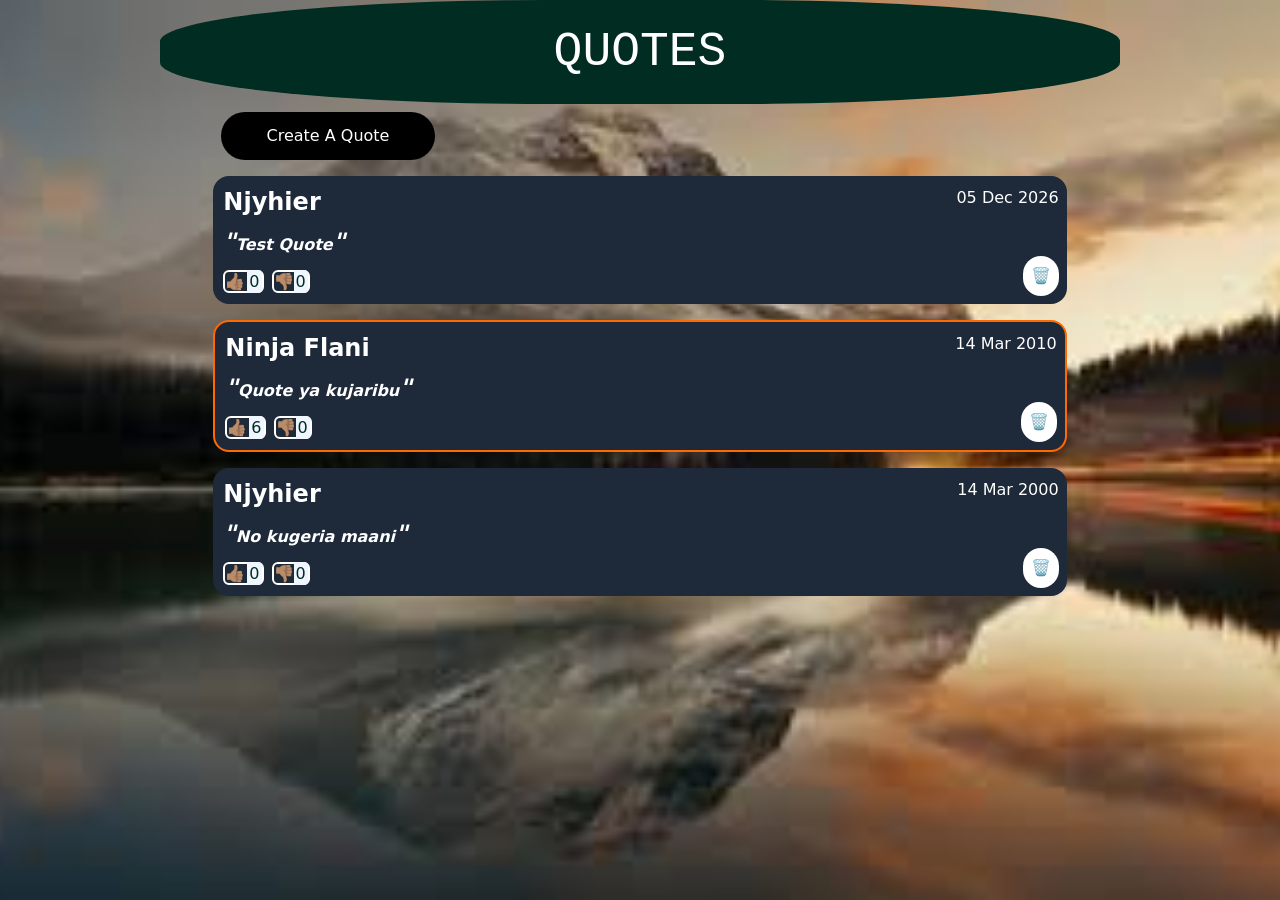
<file: index.html>
<!DOCTYPE html><html lang="en" data-beasties-container><head>
  <meta charset="utf-8">
  <title>Quotes</title>
  <base href="https://Njyhier.github.io/Quote-app/">
  <meta name="viewport" content="width=device-width, initial-scale=1">
  <link rel="icon" type="image/x-icon" href="favicon.ico">
<style>@layer properties;@layer theme,base,components,utilities;@layer theme{:root{--font-sans: ui-sans-serif, system-ui, sans-serif, "Apple Color Emoji", "Segoe UI Emoji", "Segoe UI Symbol", "Noto Color Emoji";--font-mono: ui-monospace, SFMono-Regular, Menlo, Monaco, Consolas, "Liberation Mono", "Courier New", monospace;--color-orange-500: oklch(70.5% .213 47.604);--color-amber-50: oklch(98.7% .022 95.277);--color-emerald-950: oklch(26.2% .051 172.552);--color-cyan-950: oklch(30.2% .056 229.695);--color-blue-50: oklch(97% .014 254.604);--color-blue-100: oklch(93.2% .032 255.585);--color-gray-800: oklch(27.8% .033 256.848);--color-black: #000;--color-white: #fff;--spacing: .25rem;--text-2xl: 1.5rem;--text-2xl--line-height: calc(2 / 1.5);--text-5xl: 3rem;--text-5xl--line-height: 1;--font-weight-bold: 700;--font-weight-extrabold: 800;--radius-sm: .25rem;--radius-md: .375rem;--radius-lg: .5rem;--radius-2xl: 1rem;--radius-3xl: 1.5rem;--blur-sm: 8px;--default-font-family: var(--font-sans);--default-mono-font-family: var(--font-mono)}}@layer base{*,:after,:before{box-sizing:border-box;margin:0;padding:0;border:0 solid}html{line-height:1.5;-webkit-text-size-adjust:100%;tab-size:4;font-family:var(--default-font-family, ui-sans-serif, system-ui, sans-serif, "Apple Color Emoji", "Segoe UI Emoji", "Segoe UI Symbol", "Noto Color Emoji");font-feature-settings:var(--default-font-feature-settings, normal);font-variation-settings:var(--default-font-variation-settings, normal);-webkit-tap-highlight-color:transparent}h1{font-size:inherit;font-weight:inherit}strong{font-weight:bolder}button{font:inherit;font-feature-settings:inherit;font-variation-settings:inherit;letter-spacing:inherit;color:inherit;border-radius:0;background-color:transparent;opacity:1}button{appearance:button}}@layer utilities{.absolute{position:absolute}.relative{position:relative}.top-2\.5{top:calc(var(--spacing) * 2.5)}.right-2{right:calc(var(--spacing) * 2)}.bottom-2{bottom:calc(var(--spacing) * 2)}.m-2{margin:calc(var(--spacing) * 2)}.mx-auto{margin-inline:auto}.my-2{margin-block:calc(var(--spacing) * 2)}.mr-0\.5{margin-right:calc(var(--spacing) * .5)}.ml-2{margin-left:calc(var(--spacing) * 2)}.flex{display:flex}.inline{display:inline}.min-h-dvh{min-height:100dvh}.w-1\/2{width:50%}.w-3\/4{width:75%}.w-dvw{width:100dvw}.min-w-fit{min-width:fit-content}.flex-col{flex-direction:column}.rounded-2xl{border-radius:var(--radius-2xl)}.rounded-\[40\%\]{border-radius:40%}.rounded-full{border-radius:calc(infinity * 1px)}.rounded-md{border-radius:var(--radius-md)}.rounded-r-sm{border-top-right-radius:var(--radius-sm);border-bottom-right-radius:var(--radius-sm)}.border-2{border-style:var(--tw-border-style);border-width:2px}.border-orange-500{border-color:var(--color-orange-500)}.bg-black{background-color:var(--color-black)}.bg-blue-50{background-color:var(--color-blue-50)}.bg-emerald-950{background-color:var(--color-emerald-950)}.bg-gray-800{background-color:var(--color-gray-800)}.bg-white{background-color:var(--color-white)}.bg-\[url\(assets\/bg1\.jpeg\)\]{background-image:url("./media/bg1-GSWMM5EU.jpeg")}.bg-cover{background-size:cover}.bg-center{background-position:center}.bg-no-repeat{background-repeat:no-repeat}.p-0\.5{padding:calc(var(--spacing) * .5)}.p-2{padding:calc(var(--spacing) * 2)}.p-2\.5{padding:calc(var(--spacing) * 2.5)}.p-3{padding:calc(var(--spacing) * 3)}.p-7{padding:calc(var(--spacing) * 7)}.pb-2{padding-bottom:calc(var(--spacing) * 2)}.pb-3{padding-bottom:calc(var(--spacing) * 3)}.text-center{text-align:center}.font-mono{font-family:var(--font-mono)}.text-2xl{font-size:var(--text-2xl);line-height:var(--tw-leading, var(--text-2xl--line-height))}.text-5xl{font-size:var(--text-5xl);line-height:var(--tw-leading, var(--text-5xl--line-height))}.font-bold{--tw-font-weight: var(--font-weight-bold);font-weight:var(--font-weight-bold)}.font-extrabold{--tw-font-weight: var(--font-weight-extrabold);font-weight:var(--font-weight-extrabold)}.text-emerald-950{color:var(--color-emerald-950)}.text-white{color:var(--color-white)}.italic{font-style:italic}@media (width >= 48rem){.md\:w-1\/4{width:25%}}@media (width >= 48rem){.md\:w-2\/3{width:calc(2/3 * 100%)}}}@property --tw-border-style{syntax: "*"; inherits: false; initial-value: solid;}@property --tw-font-weight{syntax: "*"; inherits: false;}@property --tw-backdrop-blur{syntax: "*"; inherits: false;}@property --tw-backdrop-brightness{syntax: "*"; inherits: false;}@property --tw-backdrop-contrast{syntax: "*"; inherits: false;}@property --tw-backdrop-grayscale{syntax: "*"; inherits: false;}@property --tw-backdrop-hue-rotate{syntax: "*"; inherits: false;}@property --tw-backdrop-invert{syntax: "*"; inherits: false;}@property --tw-backdrop-opacity{syntax: "*"; inherits: false;}@property --tw-backdrop-saturate{syntax: "*"; inherits: false;}@property --tw-backdrop-sepia{syntax: "*"; inherits: false;}@layer properties{@supports ((-webkit-hyphens: none) and (not (margin-trim: inline))) or ((-moz-orient: inline) and (not (color:rgb(from red r g b)))){*,:before,:after{--tw-border-style: solid;--tw-font-weight: initial;--tw-backdrop-blur: initial;--tw-backdrop-brightness: initial;--tw-backdrop-contrast: initial;--tw-backdrop-grayscale: initial;--tw-backdrop-hue-rotate: initial;--tw-backdrop-invert: initial;--tw-backdrop-opacity: initial;--tw-backdrop-saturate: initial;--tw-backdrop-sepia: initial}}}
</style><link rel="stylesheet" href="styles-KZHMLREB.css" media="print" onload="this.media='all'"><noscript><link rel="stylesheet" href="styles-KZHMLREB.css"></noscript><style ng-app-id="ng">.highVotes[_ngcontent-ng-c4057026268]{border:orangered;border-color:coral;background-color:#3b3939}</style></head>
<body class="bg-center bg-[url(assets/bg1.jpeg)] bg-no-repeat min-h-dvh bg-cover"><!--nghm--><script type="text/javascript" id="ng-event-dispatch-contract">(()=>{function p(t,n,r,o,e,i,f,m){return{eventType:t,event:n,targetElement:r,eic:o,timeStamp:e,eia:i,eirp:f,eiack:m}}function u(t){let n=[],r=e=>{n.push(e)};return{c:t,q:n,et:[],etc:[],d:r,h:e=>{r(p(e.type,e,e.target,t,Date.now()))}}}function s(t,n,r){for(let o=0;o<n.length;o++){let e=n[o];(r?t.etc:t.et).push(e),t.c.addEventListener(e,t.h,r)}}function c(t,n,r,o,e=window){let i=u(t);e._ejsas||(e._ejsas={}),e._ejsas[n]=i,s(i,r),s(i,o,!0)}window.__jsaction_bootstrap=c;})();
</script><script>window.__jsaction_bootstrap(document.body,"ng",["click"],[]);</script>
  <app-root ng-version="20.3.9" ngh="1" ng-server-context="ssg"><app-quote-component _nghost-ng-c4057026268 ngh="0"><section _ngcontent-ng-c4057026268 class="relative"><h1 _ngcontent-ng-c4057026268 class="text-5xl min-w-fit text-center bg-emerald-950 text-white w-3/4 mx-auto p-7 rounded-[40%] font-mono">QUOTES</h1><div _ngcontent-ng-c4057026268 id="quoteComponent" class="flex flex-col"><div _ngcontent-ng-c4057026268 class="w-dvw md:w-2/3 mx-auto"><button _ngcontent-ng-c4057026268 type="button" class="bg-black text-white w-1/2 md:w-1/4 m-2 rounded-full p-3" jsaction="click:;">Create A Quote</button></div><div _ngcontent-ng-c4057026268 class="quote bg-gray-800 my-2 w-dvw md:w-2/3 text-white rounded-2xl p-2.5 relative mx-auto"><h1 _ngcontent-ng-c4057026268 class="text-2xl font-extrabold pb-2">Njyhier</h1><p _ngcontent-ng-c4057026268 class="font-bold pb-3 italic"><strong _ngcontent-ng-c4057026268 class="font-extrabold text-2xl">"</strong>Test Quote<strong _ngcontent-ng-c4057026268 class="font-extrabold text-2xl">"</strong></p><p _ngcontent-ng-c4057026268 class="absolute top-2.5 right-2">15 Nov 2025</p><div _ngcontent-ng-c4057026268 class="buttons inline"><span _ngcontent-ng-c4057026268 class="upVotes border-2 rounded-md"><button _ngcontent-ng-c4057026268 type="button" class="mr-0.5" jsaction="click:;">👍🏽</button><span _ngcontent-ng-c4057026268 class="bg-blue-50 text-emerald-950 rounded-r-sm p-0.5">0</span></span><span _ngcontent-ng-c4057026268 class="downVotes border-2 rounded-md ml-2"><button _ngcontent-ng-c4057026268 type="button" jsaction="click:;">👎🏽</button><span _ngcontent-ng-c4057026268 class="bg-blue-50 text-emerald-950 rounded-r-sm p-0.5">0</span></span></div><button _ngcontent-ng-c4057026268 type="button" class="absolute right-2 bottom-2 rounded-full p-2 bg-white" jsaction="click:;">🗑️</button></div><div _ngcontent-ng-c4057026268 class="quote bg-gray-800 my-2 w-dvw md:w-2/3 text-white rounded-2xl p-2.5 relative mx-auto border-orange-500 border-2"><h1 _ngcontent-ng-c4057026268 class="text-2xl font-extrabold pb-2">Ninja Flani</h1><p _ngcontent-ng-c4057026268 class="font-bold pb-3 italic"><strong _ngcontent-ng-c4057026268 class="font-extrabold text-2xl">"</strong>Quote ya kujaribu<strong _ngcontent-ng-c4057026268 class="font-extrabold text-2xl">"</strong></p><p _ngcontent-ng-c4057026268 class="absolute top-2.5 right-2">14 Mar 2010</p><div _ngcontent-ng-c4057026268 class="buttons inline"><span _ngcontent-ng-c4057026268 class="upVotes border-2 rounded-md"><button _ngcontent-ng-c4057026268 type="button" class="mr-0.5" jsaction="click:;">👍🏽</button><span _ngcontent-ng-c4057026268 class="bg-blue-50 text-emerald-950 rounded-r-sm p-0.5">6</span></span><span _ngcontent-ng-c4057026268 class="downVotes border-2 rounded-md ml-2"><button _ngcontent-ng-c4057026268 type="button" jsaction="click:;">👎🏽</button><span _ngcontent-ng-c4057026268 class="bg-blue-50 text-emerald-950 rounded-r-sm p-0.5">0</span></span></div><button _ngcontent-ng-c4057026268 type="button" class="absolute right-2 bottom-2 rounded-full p-2 bg-white" jsaction="click:;">🗑️</button></div><div _ngcontent-ng-c4057026268 class="quote bg-gray-800 my-2 w-dvw md:w-2/3 text-white rounded-2xl p-2.5 relative mx-auto"><h1 _ngcontent-ng-c4057026268 class="text-2xl font-extrabold pb-2">Njyhier</h1><p _ngcontent-ng-c4057026268 class="font-bold pb-3 italic"><strong _ngcontent-ng-c4057026268 class="font-extrabold text-2xl">"</strong>No kugeria maani<strong _ngcontent-ng-c4057026268 class="font-extrabold text-2xl">"</strong></p><p _ngcontent-ng-c4057026268 class="absolute top-2.5 right-2">14 Mar 2000</p><div _ngcontent-ng-c4057026268 class="buttons inline"><span _ngcontent-ng-c4057026268 class="upVotes border-2 rounded-md"><button _ngcontent-ng-c4057026268 type="button" class="mr-0.5" jsaction="click:;">👍🏽</button><span _ngcontent-ng-c4057026268 class="bg-blue-50 text-emerald-950 rounded-r-sm p-0.5">0</span></span><span _ngcontent-ng-c4057026268 class="downVotes border-2 rounded-md ml-2"><button _ngcontent-ng-c4057026268 type="button" jsaction="click:;">👎🏽</button><span _ngcontent-ng-c4057026268 class="bg-blue-50 text-emerald-950 rounded-r-sm p-0.5">0</span></span></div><button _ngcontent-ng-c4057026268 type="button" class="absolute right-2 bottom-2 rounded-full p-2 bg-white" jsaction="click:;">🗑️</button></div><!----><!----></div></section></app-quote-component></app-root>
<script src="polyfills-5CFQRCPP.js" type="module"></script><script src="main-MD4GDYHV.js" type="module"></script>

<script id="ng-state" type="application/json">{"__nghData__":[{"t":{"8":"t0","9":"t1"},"c":{"8":[{"i":"t0","r":1,"x":3}],"9":[]}},{}]}</script></body></html>
</file>
<file: styles-KZHMLREB.css>
@layer properties;@layer theme,base,components,utilities;@layer theme{:root,:host{--font-sans: ui-sans-serif, system-ui, sans-serif, "Apple Color Emoji", "Segoe UI Emoji", "Segoe UI Symbol", "Noto Color Emoji";--font-mono: ui-monospace, SFMono-Regular, Menlo, Monaco, Consolas, "Liberation Mono", "Courier New", monospace;--color-orange-500: oklch(70.5% .213 47.604);--color-amber-50: oklch(98.7% .022 95.277);--color-emerald-950: oklch(26.2% .051 172.552);--color-cyan-950: oklch(30.2% .056 229.695);--color-blue-50: oklch(97% .014 254.604);--color-blue-100: oklch(93.2% .032 255.585);--color-gray-800: oklch(27.8% .033 256.848);--color-black: #000;--color-white: #fff;--spacing: .25rem;--text-2xl: 1.5rem;--text-2xl--line-height: calc(2 / 1.5);--text-5xl: 3rem;--text-5xl--line-height: 1;--font-weight-bold: 700;--font-weight-extrabold: 800;--radius-sm: .25rem;--radius-md: .375rem;--radius-lg: .5rem;--radius-2xl: 1rem;--radius-3xl: 1.5rem;--blur-sm: 8px;--default-font-family: var(--font-sans);--default-mono-font-family: var(--font-mono)}}@layer base{*,:after,:before,::backdrop,::file-selector-button{box-sizing:border-box;margin:0;padding:0;border:0 solid}html,:host{line-height:1.5;-webkit-text-size-adjust:100%;tab-size:4;font-family:var(--default-font-family, ui-sans-serif, system-ui, sans-serif, "Apple Color Emoji", "Segoe UI Emoji", "Segoe UI Symbol", "Noto Color Emoji");font-feature-settings:var(--default-font-feature-settings, normal);font-variation-settings:var(--default-font-variation-settings, normal);-webkit-tap-highlight-color:transparent}hr{height:0;color:inherit;border-top-width:1px}abbr:where([title]){-webkit-text-decoration:underline dotted;text-decoration:underline dotted}h1,h2,h3,h4,h5,h6{font-size:inherit;font-weight:inherit}a{color:inherit;-webkit-text-decoration:inherit;text-decoration:inherit}b,strong{font-weight:bolder}code,kbd,samp,pre{font-family:var(--default-mono-font-family, ui-monospace, SFMono-Regular, Menlo, Monaco, Consolas, "Liberation Mono", "Courier New", monospace);font-feature-settings:var(--default-mono-font-feature-settings, normal);font-variation-settings:var(--default-mono-font-variation-settings, normal);font-size:1em}small{font-size:80%}sub,sup{font-size:75%;line-height:0;position:relative;vertical-align:baseline}sub{bottom:-.25em}sup{top:-.5em}table{text-indent:0;border-color:inherit;border-collapse:collapse}:-moz-focusring{outline:auto}progress{vertical-align:baseline}summary{display:list-item}ol,ul,menu{list-style:none}img,svg,video,canvas,audio,iframe,embed,object{display:block;vertical-align:middle}img,video{max-width:100%;height:auto}button,input,select,optgroup,textarea,::file-selector-button{font:inherit;font-feature-settings:inherit;font-variation-settings:inherit;letter-spacing:inherit;color:inherit;border-radius:0;background-color:transparent;opacity:1}:where(select:is([multiple],[size])) optgroup{font-weight:bolder}:where(select:is([multiple],[size])) optgroup option{padding-inline-start:20px}::file-selector-button{margin-inline-end:4px}::placeholder{opacity:1}@supports (not (-webkit-appearance: -apple-pay-button)) or (contain-intrinsic-size: 1px){::placeholder{color:currentcolor}@supports (color: color-mix(in lab,red,red)){{color:color-mix(in oklab,currentcolor 50%,transparent)}}}textarea{resize:vertical}::-webkit-search-decoration{-webkit-appearance:none}::-webkit-date-and-time-value{min-height:1lh;text-align:inherit}::-webkit-datetime-edit{display:inline-flex}::-webkit-datetime-edit-fields-wrapper{padding:0}::-webkit-datetime-edit,::-webkit-datetime-edit-year-field,::-webkit-datetime-edit-month-field,::-webkit-datetime-edit-day-field,::-webkit-datetime-edit-hour-field,::-webkit-datetime-edit-minute-field,::-webkit-datetime-edit-second-field,::-webkit-datetime-edit-millisecond-field,::-webkit-datetime-edit-meridiem-field{padding-block:0}::-webkit-calendar-picker-indicator{line-height:1}:-moz-ui-invalid{box-shadow:none}button,input:where([type=button],[type=reset],[type=submit]),::file-selector-button{appearance:button}::-webkit-inner-spin-button,::-webkit-outer-spin-button{height:auto}[hidden]:where(:not([hidden=until-found])){display:none!important}}@layer utilities{.absolute{position:absolute}.relative{position:relative}.static{position:static}.top-0{top:calc(var(--spacing) * 0)}.top-2\.5{top:calc(var(--spacing) * 2.5)}.top-4{top:calc(var(--spacing) * 4)}.right-2{right:calc(var(--spacing) * 2)}.right-4{right:calc(var(--spacing) * 4)}.bottom-2{bottom:calc(var(--spacing) * 2)}.left-0{left:calc(var(--spacing) * 0)}.m-2{margin:calc(var(--spacing) * 2)}.mx-auto{margin-inline:auto}.my-2{margin-block:calc(var(--spacing) * 2)}.mr-0\.5{margin-right:calc(var(--spacing) * .5)}.ml-2{margin-left:calc(var(--spacing) * 2)}.block{display:block}.flex{display:flex}.inline{display:inline}.h-dvh{height:100dvh}.min-h-dvh{min-height:100dvh}.w-1\/2{width:50%}.w-1\/3{width:calc(1/3 * 100%)}.w-3\/4{width:75%}.w-dvw{width:100dvw}.w-full{width:100%}.min-w-fit{min-width:fit-content}.cursor-pointer{cursor:pointer}.flex-col{flex-direction:column}.items-center{align-items:center}.justify-center{justify-content:center}.rounded-2xl{border-radius:var(--radius-2xl)}.rounded-3xl{border-radius:var(--radius-3xl)}.rounded-\[40\%\]{border-radius:40%}.rounded-full{border-radius:calc(infinity * 1px)}.rounded-lg{border-radius:var(--radius-lg)}.rounded-md{border-radius:var(--radius-md)}.rounded-sm{border-radius:var(--radius-sm)}.rounded-r-sm{border-top-right-radius:var(--radius-sm);border-bottom-right-radius:var(--radius-sm)}.border{border-style:var(--tw-border-style);border-width:1px}.border-2{border-style:var(--tw-border-style);border-width:2px}.border-orange-500{border-color:var(--color-orange-500)}.bg-amber-50{background-color:var(--color-amber-50)}.bg-black{background-color:var(--color-black)}.bg-blue-50{background-color:var(--color-blue-50)}.bg-blue-100{background-color:var(--color-blue-100)}.bg-cyan-950{background-color:var(--color-cyan-950)}.bg-emerald-950{background-color:var(--color-emerald-950)}.bg-gray-800{background-color:var(--color-gray-800)}.bg-white{background-color:var(--color-white)}.bg-\[url\(assets\/bg1\.jpeg\)\]{background-image:url("./media/bg1-GSWMM5EU.jpeg")}.bg-cover{background-size:cover}.bg-center{background-position:center}.bg-no-repeat{background-repeat:no-repeat}.p-0\.5{padding:calc(var(--spacing) * .5)}.p-2{padding:calc(var(--spacing) * 2)}.p-2\.5{padding:calc(var(--spacing) * 2.5)}.p-3{padding:calc(var(--spacing) * 3)}.p-6{padding:calc(var(--spacing) * 6)}.p-7{padding:calc(var(--spacing) * 7)}.pb-2{padding-bottom:calc(var(--spacing) * 2)}.pb-3{padding-bottom:calc(var(--spacing) * 3)}.text-center{text-align:center}.font-mono{font-family:var(--font-mono)}.text-2xl{font-size:var(--text-2xl);line-height:var(--tw-leading, var(--text-2xl--line-height))}.text-5xl{font-size:var(--text-5xl);line-height:var(--tw-leading, var(--text-5xl--line-height))}.font-bold{--tw-font-weight: var(--font-weight-bold);font-weight:var(--font-weight-bold)}.font-extrabold{--tw-font-weight: var(--font-weight-extrabold);font-weight:var(--font-weight-extrabold)}.text-amber-50{color:var(--color-amber-50)}.text-black{color:var(--color-black)}.text-emerald-950{color:var(--color-emerald-950)}.text-white{color:var(--color-white)}.italic{font-style:italic}.backdrop-blur-sm{--tw-backdrop-blur: blur(var(--blur-sm));-webkit-backdrop-filter:var(--tw-backdrop-blur,) var(--tw-backdrop-brightness,) var(--tw-backdrop-contrast,) var(--tw-backdrop-grayscale,) var(--tw-backdrop-hue-rotate,) var(--tw-backdrop-invert,) var(--tw-backdrop-opacity,) var(--tw-backdrop-saturate,) var(--tw-backdrop-sepia,);backdrop-filter:var(--tw-backdrop-blur,) var(--tw-backdrop-brightness,) var(--tw-backdrop-contrast,) var(--tw-backdrop-grayscale,) var(--tw-backdrop-hue-rotate,) var(--tw-backdrop-invert,) var(--tw-backdrop-opacity,) var(--tw-backdrop-saturate,) var(--tw-backdrop-sepia,)}@media (width >= 48rem){.md\:w-1\/4{width:25%}}@media (width >= 48rem){.md\:w-2\/3{width:calc(2/3 * 100%)}}@media (width >= 48rem){.md\:w-full{width:100%}}}@property --tw-border-style{syntax: "*"; inherits: false; initial-value: solid;}@property --tw-font-weight{syntax: "*"; inherits: false;}@property --tw-backdrop-blur{syntax: "*"; inherits: false;}@property --tw-backdrop-brightness{syntax: "*"; inherits: false;}@property --tw-backdrop-contrast{syntax: "*"; inherits: false;}@property --tw-backdrop-grayscale{syntax: "*"; inherits: false;}@property --tw-backdrop-hue-rotate{syntax: "*"; inherits: false;}@property --tw-backdrop-invert{syntax: "*"; inherits: false;}@property --tw-backdrop-opacity{syntax: "*"; inherits: false;}@property --tw-backdrop-saturate{syntax: "*"; inherits: false;}@property --tw-backdrop-sepia{syntax: "*"; inherits: false;}@layer properties{@supports ((-webkit-hyphens: none) and (not (margin-trim: inline))) or ((-moz-orient: inline) and (not (color:rgb(from red r g b)))){*,:before,:after,::backdrop{--tw-border-style: solid;--tw-font-weight: initial;--tw-backdrop-blur: initial;--tw-backdrop-brightness: initial;--tw-backdrop-contrast: initial;--tw-backdrop-grayscale: initial;--tw-backdrop-hue-rotate: initial;--tw-backdrop-invert: initial;--tw-backdrop-opacity: initial;--tw-backdrop-saturate: initial;--tw-backdrop-sepia: initial}}}
</file>
